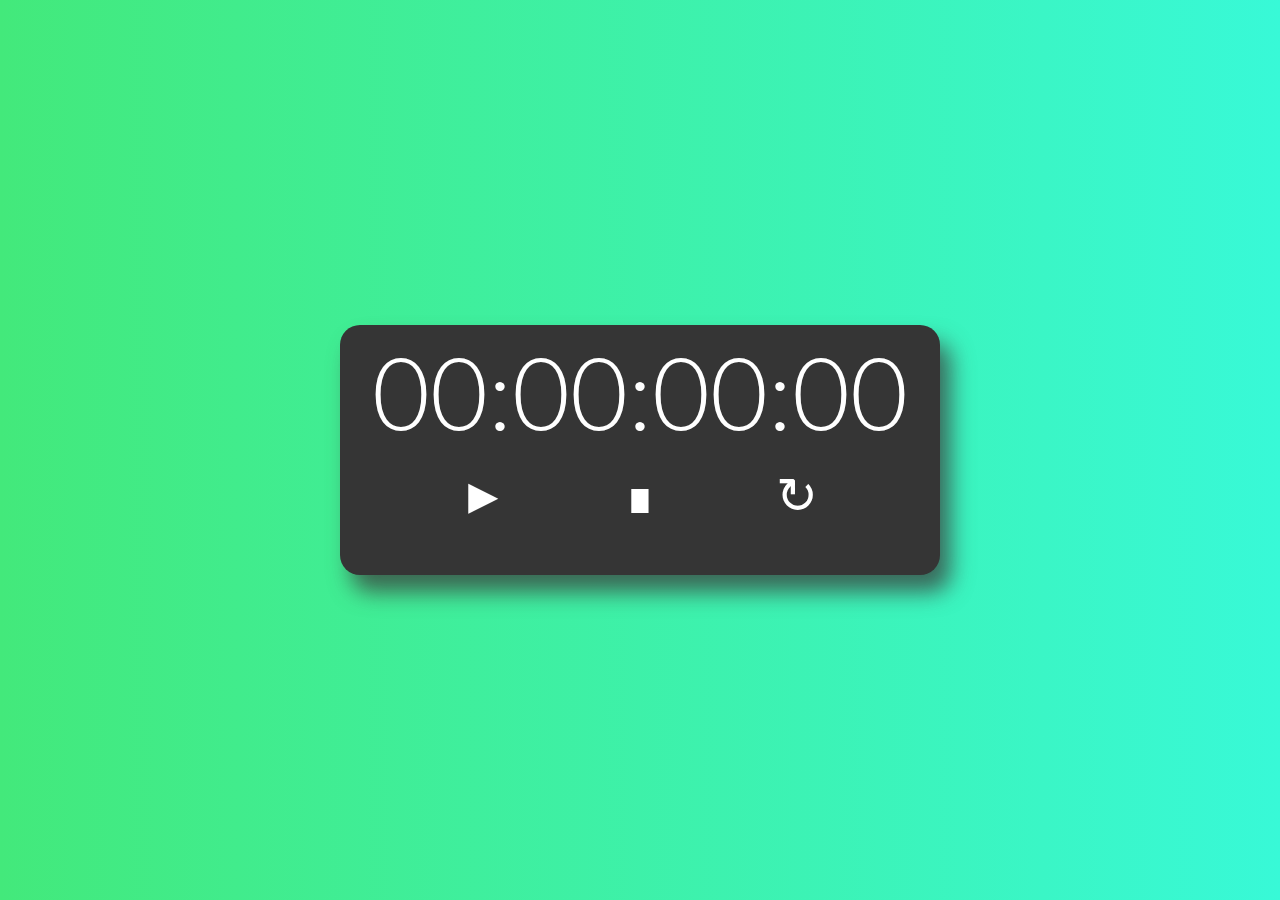
<file: cronometro-js/index.html>
<!DOCTYPE html>
<html lang="en">

<head>
    <meta charset="UTF-8">
    <meta name="viewport" content="width=device-width, initial-scale=1.0">
    <link rel="stylesheet" href="styles.css">
    <link href="https://fonts.googleapis.com/css2?family=Lato:wght@300;400&display=swap" rel="stylesheet">
    <title>Cronometro App</title>

</head>

<body>
    <div class="c-body">
        <div class="c-time">
            <div class="screen">
                <span id="time">00:00:00:00</span>
            </div>
            <div class="c-btn">
                <button id="btn-start">&#9658;</button>
                <button id="btn-stop">&#8718;</button>
                <button id="btn-reset">&#8635;</button>
            </div>
        </div>
    </div>


    <script src="time.js"></script>
</body>

</html>
</file>
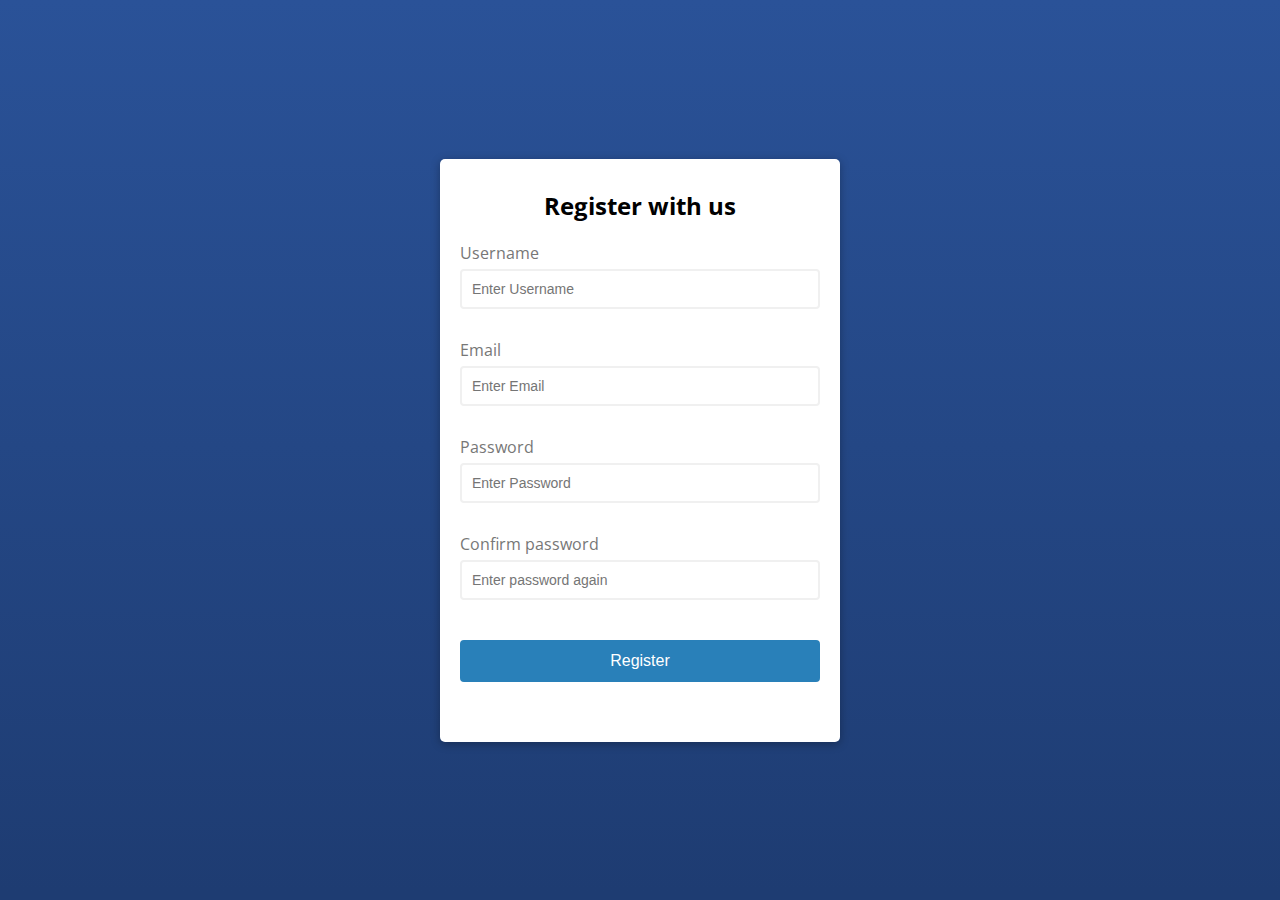
<file: form-validator/index.html>
<!DOCTYPE html>
<html lang="en">

<head>
    <meta charset="UTF-8">
    <meta name="viewport" content="width=device-width, initial-scale=1.0">
    <link rel="stylesheet" href="style.css">
    <title>Form Validator Js</title>
</head>

<body>

    <div class="container">
        <form id="form" class="form">
            <h2>Register with us</h2>
            <div class="form-control">
                <label for="username">Username</label>
                <input type="text" id="username" placeholder="Enter Username">
                <small>Error Message</small>
            </div>

            <div class="form-control">
                <label for="email">Email</label>
                <input type="text" id="email" placeholder="Enter Email">
                <small>Error Message</small>
            </div>

            <div class="form-control">
                <label for="password">Password</label>
                <input type="password" id="password" placeholder="Enter Password">
                <small>Error Message</small>
            </div>

            <div class="form-control">
                <label for="password2">Confirm password</label>
                <input type="password" id="password2" placeholder="Enter password again">
                <small>Error Message</small>
            </div>

            <div class="form-control">
                <button type="submit">
                    Register
                </button>
            </div>
        </form>
    </div>
    <script src="form.js"></script>
</body>

</html>
</file>
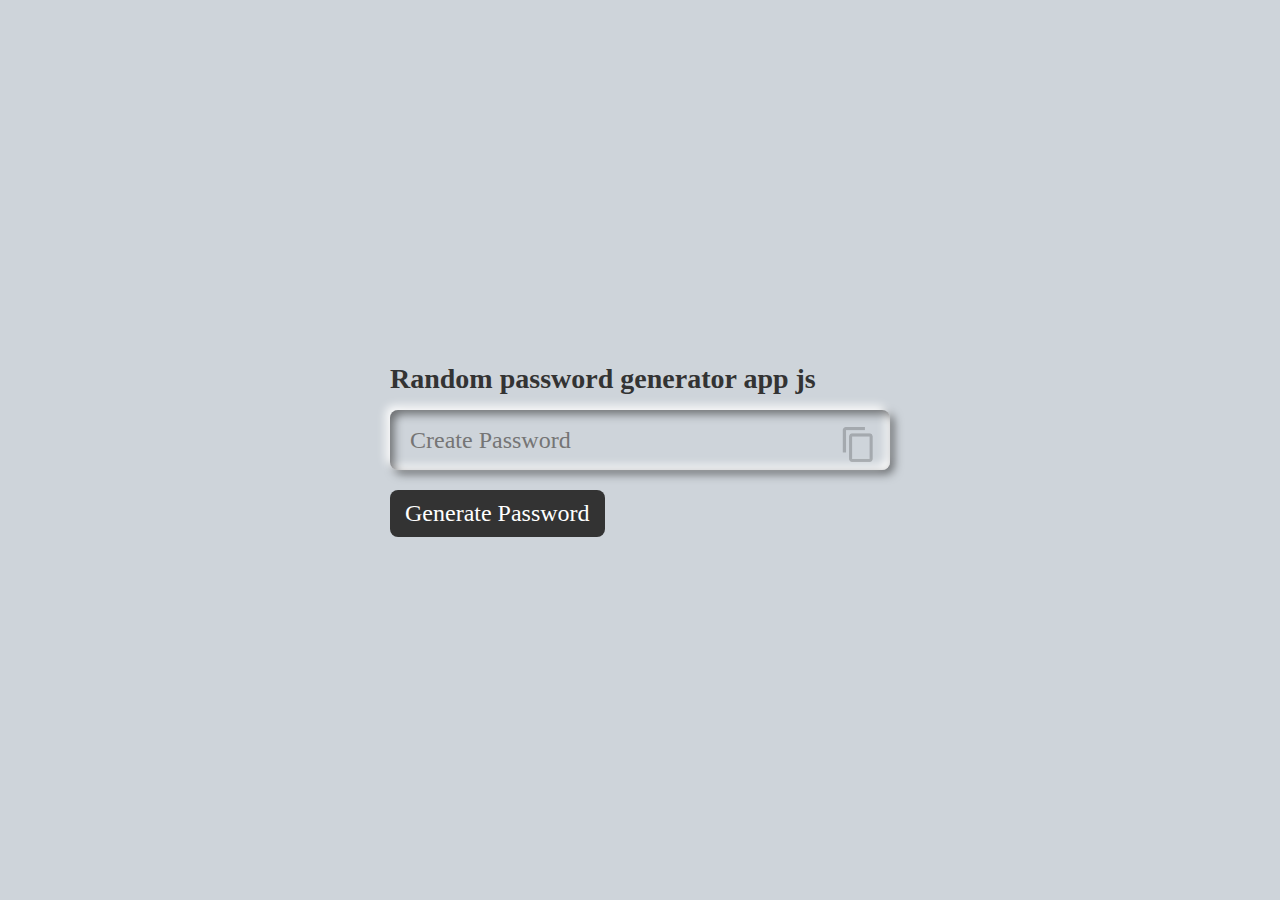
<file: password-generator/index.html>
<!DOCTYPE html>
<html lang="en">

<head>
    <meta charset="UTF-8">
    <meta name="viewport" content="width=device-width, initial-scale=1.0">
    <link rel="stylesheet" href="styles.css">
    <title>Strong Generator Password with Copy Button</title>
</head>

<body>

    <div class="inputBox">
        <h2>Random password generator app js </h2>
        <input type="text" id="password" placeholder="Create Password" readonly="">
        <img src="clipboard.png" alt="Copy Clipboard" onclick="copyPassword();" class="copy">
        <div id="btn" onclick="getPassword();"> Generate Password</div>
    </div>
    <div class="alertBox"></div>



    <script src="password.js"></script>
</body>

</html>
</file>
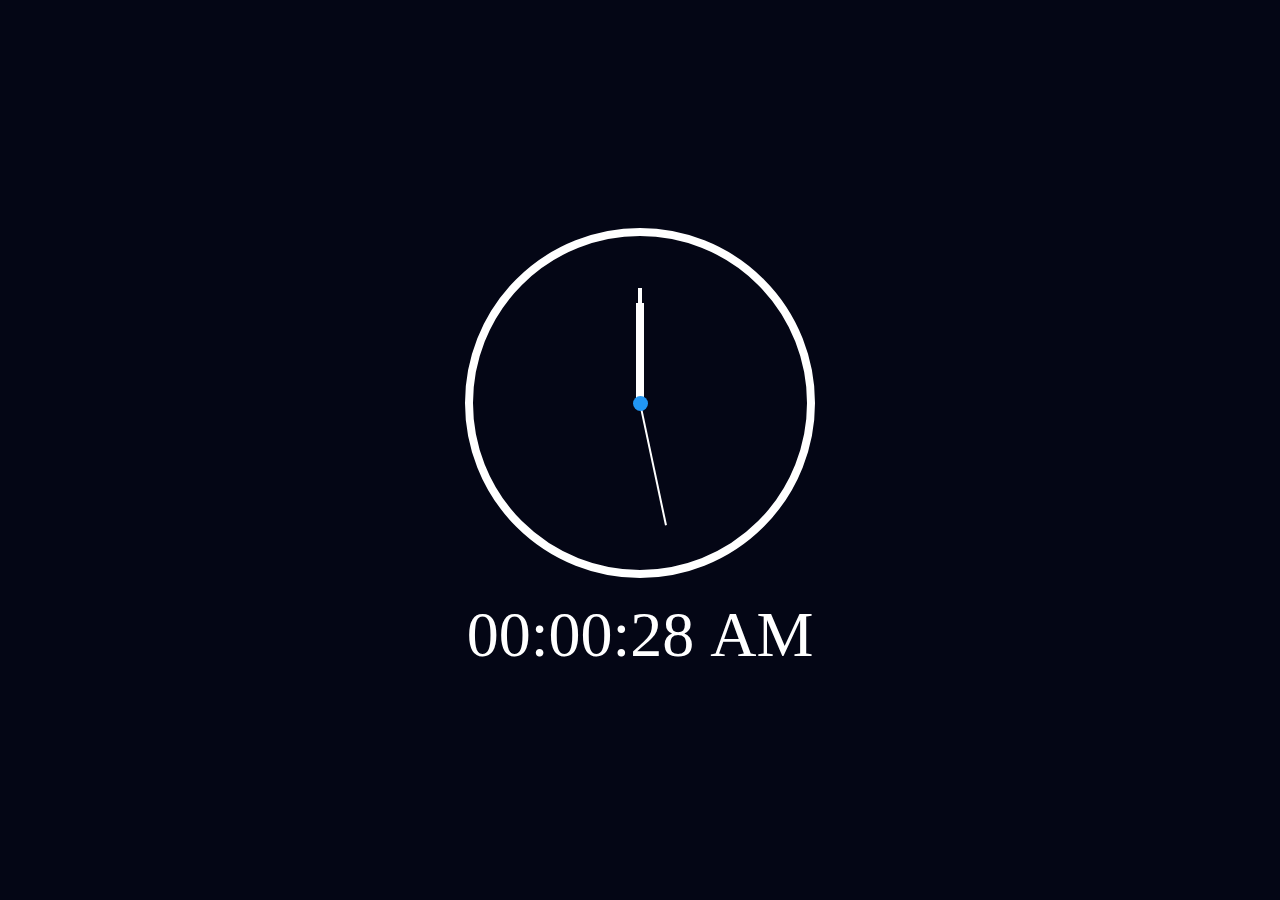
<file: reloj-analogo/index.html>
<!DOCTYPE html>
<html lang="en">

<head>
    <meta charset="UTF-8">
    <meta name="viewport" content="width=device-width, initial-scale=1.0">
    <link rel="stylesheet" href="style.css">
    <title>Reloj minímalista</title>
</head>

<body>
    <div class="clock">
        <div class="hour">
            <div class="hr" id="hr"></div>
        </div>
        <div class="min">
            <div class="mn" id="mn"></div>
        </div>
        <div class="sec">
            <div class="sc" id="sc"></div>
        </div>
    </div>

    <div id="digitalClock">
        <div id="hours"></div>
        <div id="minutes"></div>
        <div id="seconds"></div>
        <div id="ampm"></div>
    </div>


    <script src="reloj.js"></script>
</body>

</html>
</file>
<file: cronometro-js/styles.css>
body {
    margin: 0;
    padding: 0;
    font-family: 'lato';
}

:root {
    --background: rgb(255, 255, 255);
    --background-linear1: rgba(255, 255, 255, 1);
    --background-linear2: rgba(255, 235, 130, 1);
    --container: #353535;
    --text-color: white;
    --screen: #353535;
    --btn-hover: black;
    --btn-hover-text: #5390d9;
    --shadow: rgba(59, 59, 59, 0.75);
}

span {
    font-weight: 300;
    font-size: 100px;
}

.c-body {
    background: var(--background);
    background-image: linear-gradient(to right, #43e97b 0%, #38f9d7 100%);
    width: 100%;
    height: 100vh;
    display: flex;
    justify-content: center;
    align-items: center;
}

.c-time {
    background-color: var(--container);
    width: 600px;
    height: 250px;
    border-radius: 20px;
    box-shadow: 11px 17px 22px 0 var(--shadow);
}

.c-time>.screen {
    color: var(--text-color);
    background-color: var(--screen);
    margin: 6px;
    text-align: center;
}

.c-btn {
    display: grid;
    grid-template-columns: repeat(3, 1fr);
    gap: 70px;
    margin: 15px 100px;
}

.c-btn>button {
    display: block;
    background: none;
    border: none;
    outline: inherit;
    cursor: pointer;
    height: 8px;
    border-radius: 50%;
    color: var(--text-color);
    font-size: 50px;
}

button:hover {
    transition: 0.5s;
    color: var(--btn-hover-text);
}
</file>
<file: form-validator/style.css>
@import url('https://fonts.googleapis.com/css2?family=Open+Sans:wght@600&display=swap');


:root {
    --succes-color: #27ae60;
    --error-color: #c0392b;
}

* {
    box-sizing: border-box;
}

body {
    min-height: 100vh;
    background-image: linear-gradient(to top, #1e3c72 0%, #1e3c72 1%, #2a5298 100%);
    font-family: 'Open Sans', sans-serif;
    display: flex;
    justify-content: center;
    align-items: center;
    margin: 0;
}

.container {
    background-color: #fff;
    border-radius: 5px;
    box-shadow: 0px 2px 10px rgba(0, 0, 0, 0.3);
    width: 400px;
}

h2 {
    text-align: center;
    margin: 0 0 20px;
}

.form {
    padding: 30px 20px;

}

.form-control {
    margin-bottom: 10px;
    padding-bottom: 20px;
    position: relative;
}

.form-control label {
    color: #777;
    display: block;
    margin-bottom: 5px;
}

.form-control input {
    border: 2px solid #f0f0f0;
    border-radius: 4px;
    display: block;
    width: 100%;
    padding: 10px;
    font-size: 14px;
}

.form-control input:focus {
    outline: 0;
    border-color: #777;
}

.form-control.success input {
    border-color: var(--succes-color);
}

.form-control.error input {
    border-color: var(--error-color);
}

.form-control small {
    color: var(--error-color);
    position: absolute;
    bottom: 0;
    left: 0;
    visibility: hidden;
}

.form-control.error small {
    visibility: visible;
}

.form button {
    cursor: pointer;
    background-color: #2980b9;
    border: solid 2px #2980b9;
    border-radius: 4px;
    color: #fff;
    display: block;
    font-size: 16px;
    padding: 10px;
    margin-top: 20px;
    width: 100%;
}
</file>
<file: password-generator/styles.css>
* {
    margin: 0;
    padding: 0;
    font-family: consolas;
    user-select: none;
}

body {
    display: flex;
    justify-content: center;
    align-items: center;
    min-height: 100vh;
    background: #ced4da;
}

.inputBox {
    position: relative;
    width: 500px;
}

.inputBox h2 {
    font-size: 28px;
    color: #333;
}

.inputBox input {
    position: relative;
    width: 100%;
    height: 60px;
    border: none;
    margin: 15px 0 20px;
    background: transparent;
    outline: none;
    padding: 0 20px;
    font-size: 24px;
    letter-spacing: 4px;
    box-sizing: border-box;
    border-radius: 8px;
    color: #333;
    box-shadow: -4px -4px 10px rgba(255, 255, 255, 1),
        inset 4px 4px 10px rgba(0, 0, 0, 0.5),
        inset -4px -4px 10px rgba(255, 255, 255, 1),
        4px 4px 10px rgba(0, 0, 0, 0.5);
}

.inputBox input::placeholder {
    letter-spacing: 0px;
}

.inputBox #btn {
    position: relative;
    cursor: pointer;
    color: #fff;
    background: #333;
    font-size: 24px;
    display: inline-block;
    padding: 10px 15px;
    border-radius: 8px;
}

.inputBox #btn:active {
    background: #9c27b0;
}

.copy {
    position: absolute;
    height: 35px;
    top: 64px;
    right: 15px;
    cursor: pointer;
    opacity: 0.2;
}

.copy:hover {
    opacity: 1;
}

.alertBox {
    position: fixed;
    top: 0;
    left: 0;
    height: 100%;
    width: 100%;
    background-image: linear-gradient(to right, #6a11cb 0%, #2575fc 100%);
    color: #fff;
    text-align: center;
    font-size: 4em;
    display: none;
}

.alertBox.active {
    display: flex;
    justify-content: center;
    align-items: center;
}
</file>
<file: reloj-analogo/style.css>
* {
    margin: 0;
    padding: 0;
    box-sizing: border-box;
    font-family: consolas;
}

body {
    display: flex;
    justify-content: center;
    align-items: center;
    flex-direction: column;
    min-height: 100vh;
    background: #040615;
}

.clock {
    height: 350px;
    width: 350px;
    display: flex;
    justify-content: center;
    align-items: center;
    border: 8px solid #fff;
    border-radius: 50%;
}

.clock::before {
    content: '';
    position: absolute;
    width: 15px;
    height: 15px;
    background: #2196f3;
    z-index: 10000;
    border-radius: 50%;
}

.hour,
.min,
.sec {
    position: absolute;
}

.hour,
.hr {
    width: 200px;
    height: 200px;
}

.min,
.mn {
    width: 230px;
    height: 230px;
}

.sec,
.sc {
    width: 250px;
    height: 250px;
}

.hr,
.mn,
.sc {
    display: flex;
    justify-content: center;
    position: absolute;
}

.hr::before {
    content: '';
    position: absolute;
    width: 8px;
    height: 100px;
    background: #fff;
}

.mn::before {
    content: '';
    position: absolute;
    width: 4px;
    height: 110px;
    background: #fff;
}

.sc::before {
    content: '';
    position: absolute;
    width: 2px;
    height: 120px;
    background: #fff;
}

#digitalClock {
    display: flex;
    color: #fff;
    font-size: 4em;
    margin-top: 20px;
}
</file>
